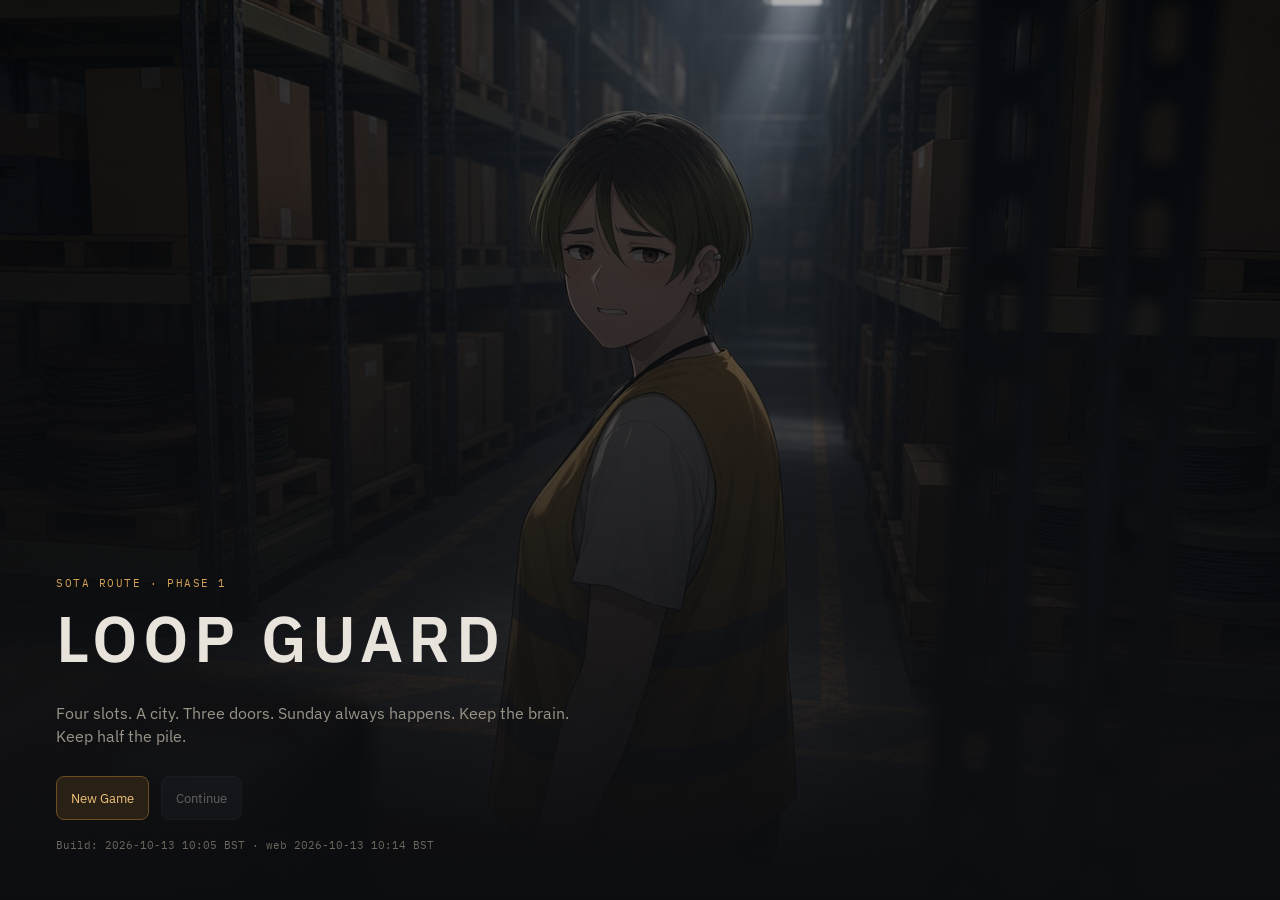
<file: index.html>
<!DOCTYPE html>
<html lang="en">
<head>
  <meta charset="UTF-8" />
  <meta name="viewport" content="width=device-width, initial-scale=1, viewport-fit=cover" />
  <meta name="apple-mobile-web-app-capable" content="yes" />
  <meta name="robots" content="noindex" />
  <link rel="icon" href="data:," />
  <title>Loop Guard — Sota</title>
  <link rel="preconnect" href="https://fonts.googleapis.com" />
  <link rel="preconnect" href="https://fonts.gstatic.com" crossorigin />
  <link href="https://fonts.googleapis.com/css2?family=IBM+Plex+Mono:wght@400;500&family=IBM+Plex+Sans:wght@400;500;600&display=swap" rel="stylesheet" />
  <link rel="stylesheet" href="css/game.css" />
  <link rel="stylesheet" href="css/web.css" />
</head>
<body>
  <div class="app">
    <section class="screen active" data-screen="title">
      <div class="title-wrap">
        <div class="who">SOTA ROUTE  ·  PHASE 1</div>
        <h1>LOOP GUARD</h1>
        <p class="sub">Four slots. A city. Three doors. Sunday always happens. Keep the brain. Keep half the pile.</p>
        <div class="title-actions">
          <button class="primary" id="btn-new">New Game</button>
          <button id="btn-continue">Continue</button>
          <button class="ghost" id="btn-settings">Video path</button>
        </div>
      </div>
    </section>

    <section class="screen" data-screen="play">
      <div class="stage" id="stage">
        <img id="bg" class="bg" alt="" />
        <div class="hud">
          <div class="stat" id="stat-loop">LOOP <b>1</b></div>
          <div class="stat" id="stat-day">DAY <b>1</b>/28</div>
          <div class="stat" id="stat-slot">MORNING</div>
          <div class="week-pips" id="pips"></div>
          <div class="grow"></div>
          <div class="stat" id="stat-money">£ <b>80</b></div>
          <div class="stat" id="stat-int">INT <b>0</b></div>
          <div class="stat" id="stat-str">STR <b>3</b></div>
          <button class="ghost hud-phone" id="hud-phone" title="Kaito's phone">PHONE<span class="hud-phone-badge" id="hud-phone-badge" hidden>1</span></button>
          <button class="ghost" id="btn-full">Full</button>
          <button class="ghost" id="btn-title">Title</button>
          <button class="ghost" id="btn-settings-2">Path</button>
          <button class="ghost edi-mute" id="btn-sound-mute" title="Mute game audio">SOUND ON</button>
          <button class="ghost edi-mute" id="btn-edi-mute" title="Mute EDI scripts">SCRIPT ON</button>
        </div>
        <div id="hub-map" class="hub-map"></div>
        <img class="sprite" id="sprite" alt="" />
        <canvas class="sprite" id="himari-live"></canvas>
        <div id="char-menu" class="char-menu"></div>
        <div class="dock">
          <div class="actions" id="actions"></div>
        </div>
        <div class="route-hud" id="route-hud">
          <!-- DESKTOP HOTFIX 2026-10-06 (#12): Boss DUE block removed; Himari block kept -->
          <div class="route-block">
            <div class="route-meta"><div class="route-kicker">Sota</div><div id="route-mood">Warm</div><div class="route-sub" id="route-hint"></div></div>
            <img class="route-face" id="face-himari" alt="Himari" src="art/sprite/gf_home_idle.png" />
          </div>
        </div>
        <div class="textbox" id="textbox">
          <div class="who" id="who"></div>
          <div class="line" id="line"></div>
          <div class="row"><button id="advance" style="display:none">Continue</button></div>
        </div>
        <div class="peek-layer" id="peek-layer">
            <div class="peek-door" id="peek-door">
              <video id="peek-vid" playsinline muted></video>
              <div class="missing" id="peek-miss">
                <div>No file on this path. The rail still runs.</div>
                <code id="peek-miss-path"></code>
              </div>
            </div>
            <div class="peek-ui">
              <button id="peek-more">Open the door more</button>
              <button class="danger" id="peek-leave">Leave</button>
            </div>
            <div class="textbox peek-box">
              <div class="who" id="peek-who"></div>
              <div class="line" id="peek-line"></div>
              <div class="row"><button id="peek-next">Continue</button></div>
            </div>
          </div>
          <div class="phone-layer" id="phone-layer">
            <div class="phone-fit" id="phone-fit"><div class="phone-frame" id="phone-frame">
              <div class="phone-chrome">
                <button type="button" id="phone-back" class="phone-top-back" aria-label="Back">‹</button>
                <span id="phone-clock">09:14</span>
                <span class="phone-status" aria-hidden="true">
                  <svg width="16" height="12" viewBox="0 0 16 12"><path fill="#f2f2f7" d="M1.2 8.4 0 9.6A11 11 0 0 1 16 9.6l-1.2-1.2A9.2 9.2 0 0 0 1.2 8.4Zm3.3-2.5L3.3 7.1a6.6 6.6 0 0 1 9.4 0l-1.2-1.2a4.9 4.9 0 0 0-7 0Zm3.3-2.6L6.6 4.5a2.8 2.8 0 0 1 2.8 0L8 3.3a1.2 1.2 0 0 0-1.6 0Z"/></svg>
                  <svg width="24" height="12" viewBox="0 0 24 12"><rect x="0.6" y="1.2" width="18" height="9.6" rx="2" fill="none" stroke="#f2f2f7" stroke-width="1.2"/><rect x="2" y="2.6" width="15.2" height="6.8" rx="1" fill="#f2f2f7"/><rect x="19.4" y="4" width="1.6" height="4" rx="0.6" fill="#f2f2f7"/></svg>
                </span>
                <button type="button" id="phone-close" class="phone-top-close" aria-label="Close">×</button>
              </div>
              <div class="phone-stack" id="phone-stack">
                <div class="screen active" data-ph="home" id="ph-home"></div>
                <div class="screen app-messages" data-ph="messages" id="ph-messages">
                  <div class="phone-title" id="sms-title">Himari</div>
                  <div class="phone-scroll"><div class="phone-list" id="phone-list"></div></div>
                </div>
                <div class="screen app-gallery" data-ph="gallery" id="ph-gallery">
                  <div class="phone-title" id="phone-title">Routes</div>
                  <div class="phone-scroll"><div class="phone-list" id="gallery-list"></div></div>
                </div>
                <div class="screen app-nightly" data-ph="nightly" id="ph-nightly"></div>
                <div class="screen app-settings" data-ph="settings" id="ph-settings"></div>
              </div>
            </div>
            </div>
          </div>
          <div class="bar-layer" id="bar-layer">
            <div class="bar-card">
              <div class="who">SHIFT</div>
              <p>Stop the tick in green. Blue sliver is bonus. Space or click.</p>
              <div class="bar-track">
                <div class="zone grey"></div>
                <div class="zone green"></div>
                <div class="zone blue"></div>
                <div class="bar-fill" id="bar-fill"></div>
              </div>
              <button class="primary" id="bar-hit">Stop</button>
            </div>
          </div>
      </div>
    </section>

    <section class="screen rewind-screen" data-screen="rewind">
      <div class="rewind-card">
        <div class="who">SUNDAY</div>
        <h2 id="rewind-body"></h2>
        <p id="rewind-ask"></p>
        <div class="title-actions">
          <button class="primary" id="rewind-yes">Rewind time</button>
          <button class="ghost" id="rewind-no">Stay here</button>
        </div>
      </div>
    </section>
  </div>

  <div class="modal" id="settings">
    <div class="card">
      <h2>PART 1 video root</h2>
      <p>HTTP folder that contains the scene files.</p>
      <p>
        <code>SCENE_BOSS_WORKAREA_BJ_1.mp4</code> … <code>_5</code><br />
        <code>SCENE_BOSS_LOCKER_BATHROOM_RIDE_1.mp4</code> … <code>_5</code><br />
        <code>SCENE_BOSS_FINAL_MISSIONARY_1.mp4</code> … <code>_5</code><br />
        <code>SCENE_BOSS_WORKAREA_RIDE_1.mp4</code> … <code>_3</code><br />
        <code>SCENE_BOSS_WORKAREA_SPOON_1.mp4</code> … <code>_5</code><br />
        <code>SCENE_BOSS_LOCKER_MATEPRESS_1.mp4</code> … <code>_3</code><br />
        <code>SCENE_BOSS_LOCKER_MISSIONARY_1.mp4</code> … <code>_4</code><br />
        <code>SCENE_BOSS_FINAL_DOGGY_1.mp4</code> … <code>_4</code><br />
        <code>SCENE_BOSS_FINAL_COWGIRL_1.mp4</code> … <code>_4</code><br />
        <code>SCENE_BOSS_OFFICE_RD_DOGGY_1.mp4</code> … <code>_6</code><br />
        <code>SCENE_BOSS_FINAL_SUCK_1.mp4</code>
      </p>
      <input id="media-root" spellcheck="false" />
      <p style="margin-top:16px">EDI base (default <code>http://localhost:5000</code>)</p>
      <input id="edi-url" spellcheck="false" />
      <p style="margin-top:16px"><label><input type="checkbox" id="set-himari-live" checked /> Animated Himari</label></p>
      <div class="row">
        <button class="ghost" id="set-cancel">Cancel</button>
        <button class="primary" id="set-save">Save path</button>
      </div>
    </div>
  </div>
  <div class="toast" id="toast"></div>
  <script src="js/pixi.min.js"></script>
  <script src="js/himari_live.js"></script>
  <script src="js/edi.js"></script>
  <script>window.LG_WEB=true;window.LG_WEB_STAMP='2026-10-13 10:05 BST · web 2026-10-13 10:14 BST';</script>
  <script src="js/web.js"></script>
  <script src="js/audio.js"></script>
  <script src="js/data.js"></script>
  <script src="js/dialogue.js"></script>
  <script src="js/game.js"></script>
</body>
</html>
</file>
<file: css/game.css>
:root {
  --bg: #0c0d10;
  --panel: #16181e;
  --panel-2: #1d2028;
  --ink: #e8e4dc;
  --muted: #9a9488;
  --dim: #6b665e;
  --amber: #d4a054;
  --amber-2: #f0c27a;
  --danger: #c45c4a;
  --line: #2a2d36;
  --font: "IBM Plex Sans", "Segoe UI", sans-serif;
  --mono: "IBM Plex Mono", ui-monospace, monospace;
}
* { box-sizing: border-box; }
html, body { height: 100%; margin: 0; }
body { font-family: var(--font); background: var(--bg); color: var(--ink); overflow: hidden; }
button {
  font-family: inherit; cursor: pointer;
  border: 1px solid var(--line); background: var(--panel-2); color: var(--ink);
  border-radius: 8px; padding: 10px 14px;
}
button:hover:not(:disabled) { border-color: var(--amber); color: var(--amber-2); }
button:disabled { opacity: .38; cursor: not-allowed; }
button.primary { background: #2a2116; border-color: #6b4e24; color: var(--amber-2); }
button.danger { background: #2a1614; border-color: #6b3228; color: #e8b4aa; }
button.ghost { background: transparent; }
.app { height: 100%; display: flex; flex-direction: column; }
.screen { display: none; height: 100%; }
.screen.active { display: flex; flex-direction: column; }

.title-wrap {
  flex: 1;
  background:
    linear-gradient(180deg, rgba(12,13,16,.3) 0%, rgba(12,13,16,.8) 70%, #0c0d10 100%),
    url("../art/title.jpg") center/cover no-repeat;
  display: flex; flex-direction: column; justify-content: flex-end;
  padding: 48px 56px;
}
.title-wrap h1 { font-weight: 600; font-size: 64px; margin: 0 0 6px; letter-spacing: .08em; }
.title-wrap .sub { color: var(--muted); margin-bottom: 28px; max-width: 540px; line-height: 1.45; }
.title-actions { display: flex; gap: 12px; flex-wrap: wrap; }

.hud {
  position: absolute; top: 0; left: 0; right: 0; z-index: 6;
  height: 52px; display: flex; align-items: center; gap: 12px;
  padding: 0 16px;
  background: linear-gradient(180deg, rgba(8,9,12,.72) 0%, rgba(8,9,12,0) 100%);
  font-family: var(--mono); font-size: 12px;
  pointer-events: none;
}
.hud button { pointer-events: auto; }
.hud .stat { color: var(--muted); }
.hud .stat b { color: var(--amber-2); font-weight: 500; }
.hud .stat.bad { color: var(--danger); }
.hud .grow { flex: 1; }
.hud .edi-mute { margin-left: 4px; font-size: 11px; letter-spacing: .08em; padding: 6px 10px; }
.hud .edi-mute.off { color: var(--danger); border-color: #6b3228; }
.week-pips { display: flex; gap: 6px; }
.pip { width: 22px; height: 8px; border-radius: 99px; background: #2a2d36; }
.pip.now { background: var(--amber); }
.pip.done { background: #5a4a2e; }
.pip.bad { outline: 1px solid var(--danger); }
.pip.event { outline: 1px solid #4d8fd6; box-shadow: 0 0 0 1px rgba(77,143,214,.35); }

.play { flex: 1; min-height: 0; }
.screen[data-screen="play"] {
  background: #0b0a0c;
  flex: 1;
}
.stage {
  position: relative;
  flex: 1;
  width: 100%;
  height: 100%;
  background: #111;
  overflow: hidden;
}
.bg {
  position: absolute; inset: 0;
  width: 100%; height: 100%;
  object-fit: cover;
  z-index: 0;
}
.stage.hub-mode { background: #0b0a0c; }
.sprite {
  position: absolute;
  left: 50%;
  top: -2%;
  bottom: auto;
  transform: translateX(-50%);
  height: 102%;
  width: auto;
  max-width: 56%;
  object-fit: contain;
  object-position: top center;
  z-index: 2;
  cursor: pointer;
  pointer-events: auto;
  filter: drop-shadow(0 14px 22px rgba(0,0,0,.45));
}
.sprite.boss {
  left: 50%;
  right: auto;
}
/* SOTA WIRE 2026-10-09: sota_*.png is a wider canvas (1038x900 vs Himari 696x900). Lift the width cap so the
   height (and so the head/shoulder scale) matches Himari's 102% instead of being shrunk by max-width:56%. */
.sprite.sota {
  max-width: 96%;
}
#himari-live {
  display: none;
  pointer-events: auto;
  background: transparent;
}
#himari-live.on { display: block; }

.textbox {
  position: absolute; left: 4%; right: 4%; bottom: 3.5%; z-index: 4;
  background: rgba(12,10,14,.82); border: 1px solid rgba(243,198,192,.28);
  border-radius: 4px; padding: 14px 16px; min-height: 22%;
  backdrop-filter: blur(8px);
}
.dock {
  position: absolute; left: 16px; top: 60px; z-index: 5;
  display: flex; flex-direction: column; gap: 8px;
  width: min(280px, 34vw);
}
.dock .actions { padding: 0; display: grid; gap: 7px; }
.dock .note {
  margin: 0; font-size: 12px; color: var(--muted); line-height: 1.35;
  background: rgba(12,13,16,.55); border-radius: 8px; padding: 8px 10px;
}
.who { font-family: var(--mono); font-size: 11px; letter-spacing: .14em; text-transform: uppercase; color: var(--amber); margin-bottom: 6px; }
.line { font-size: 17px; line-height: 1.45; min-height: 44px; }
.line em { color: #cfc6b4; }
.line .sfx { color: var(--muted); font-style: italic; }
.textbox .row { display: flex; justify-content: flex-end; margin-top: 8px; }

.tag { font-family: var(--mono); font-size: 10px; color: var(--dim); }

.hub-map { display: none; position: absolute; inset: 0; z-index: 3; }
.pin {
  position: absolute; transform: translate(-50%, -50%);
  min-width: 140px; text-align: left;
  background: rgba(16,18,23,.88); border: 1px solid #3a414e;
}
.pin b { display: block; color: var(--amber-2); font-weight: 500; }
.pin span { display: block; color: var(--muted); font-size: 11px; margin-top: 2px; }

.char-menu {
  display: none;
  position: absolute;
  right: 8%;
  bottom: 28%;
  z-index: 6;
  min-width: 180px;
  background: rgba(12,13,16,.92);
  border: 1px solid var(--line);
  border-radius: 10px;
  padding: 8px;
  gap: 6px;
}
.char-menu.on { display: grid; }

.peek-layer, .bar-layer {
  display: none; position: absolute; inset: 0; z-index: 20; background: #000;
}
.peek-layer.on { display: block; }
.bar-layer.on { display: flex; }
.peek-door {
  position: absolute; inset: 0;
  display: flex; align-items: center; justify-content: center;
  background: #000;
  clip-path: inset(0 calc((100% - var(--crack, 18%)) / 2) 0 calc((100% - var(--crack, 18%)) / 2));
  transition: clip-path .25s ease;
}
.peek-door video { width: 100%; height: 100%; object-fit: contain; background: #000; }
.peek-ui {
  position: absolute; top: 58px; left: 16px;
  z-index: 22;
  display: flex; flex-direction: column; align-items: stretch; gap: 8px;
  width: min(240px, 32vw);
}
.peek-ui button { width: 100%; }
.peek-box {
  position: absolute !important;
  left: 4% !important; right: 4% !important; bottom: 3.5% !important;
  z-index: 22 !important;
  display: block !important;
  min-height: 18%;
  pointer-events: auto;
}
.missing { flex: 1; display: none; flex-direction: column; align-items: center; justify-content: center; color: var(--muted); text-align: center; padding: 24px; gap: 8px; }
.missing code { color: var(--amber-2); font-size: 12px; }

.bar-layer { align-items: center; justify-content: center; background: rgba(0,0,0,.72); }
.bar-card { width: min(640px, 92vw); background: var(--panel); border: 1px solid var(--line); border-radius: 14px; padding: 22px; }
.bar-card p { color: var(--muted); }
.bar-track { position: relative; height: 28px; background: #3a3d46; border-radius: 6px; overflow: hidden; margin: 12px 0 16px; }
.bar-track .green { position: absolute; left: 42%; width: 20%; top: 0; bottom: 0; background: #3d6b3a; }
.bar-track .blue { position: absolute; left: 50%; width: 4%; top: 0; bottom: 0; background: #6ec8e0; }
.bar-fill { position: absolute; top: 0; bottom: 0; width: 4px; background: #fff; left: 0; transform: translateX(-50%); }

.rewind-screen { align-items: center; justify-content: center; background: #08090c; }
.rewind-card { max-width: 640px; padding: 32px; }
.rewind-card h2 { white-space: pre-line; font-weight: 560; line-height: 1.35; }

.hud-phone { position: relative; pointer-events: auto; letter-spacing: .08em; }
.hud-phone-badge {
  position: absolute; top: -4px; right: -4px;
  min-width: 16px; height: 16px; padding: 0 4px;
  border-radius: 99px; background: #c45c4a; color: #fff;
  font-size: 10px; line-height: 16px; text-align: center;
}
.phone-layer {
  display: none; position: absolute; inset: 0; z-index: 18;
  background: #000;
  align-items: center; justify-content: center;
}
.phone-layer.on { display: flex; }
.phone-fit {
  width: 390px; height: 800px;
  max-width: calc(100% - 16px);
  max-height: calc(100% - 16px);
  flex: 0 0 auto;
  overflow: hidden;
}
.phone-frame {
  width: 390px; height: 800px;
  max-width: 390px; max-height: 800px;
  flex: none;
  background: #0c0d12;
  border: 0;
  border-radius: 36px;
  padding: 10px 10px 12px;
  box-shadow: 0 0 0 11px #1a1a1a, 0 0 0 13px #333, 0 20px 50px rgba(0,0,0,.55);
  position: relative;
  display: flex; flex-direction: column;
  overflow: hidden;
}
.phone-chrome {
  display: flex; justify-content: space-between; align-items: center; gap: 8px;
  font-family: var(--mono); font-size: 13px; color: #f2f2f7;
  height: 48px; padding: 0 8px 0 6px; margin-bottom: 0; flex: 0 0 48px;
}
.phone-chrome #phone-clock { font-weight: 600; letter-spacing: .02em; flex: 1; text-align: center; }
.phone-top-back, .phone-top-close {
  flex: 0 0 36px; width: 36px; height: 32px; padding: 0;
  background: transparent; border: 0; color: #f2f2f7;
  font-size: 22px; line-height: 30px; cursor: pointer;
}
.phone-top-close { font-size: 26px; line-height: 28px; }
.phone-status { display: flex; align-items: center; gap: 8px; color: #f2f2f7; }
.phone-status svg { display: block; }
.phone-owner { letter-spacing: .12em; }
.phone-stack {
  flex: 1 1 auto; min-height: 0; position: relative;
  overflow: hidden;
}
.phone-frame .screen {
  display: none; height: 100%; min-height: 0; overflow: hidden;
  flex-direction: column;
}
.phone-frame .screen.active { display: flex; flex-direction: column; height: 100%; min-height: 0; overflow: hidden; }
.phone-scroll { flex: 1 1 auto; min-height: 0; overflow-y: auto; -webkit-overflow-scrolling: touch; }
.phone-title { font-size: 18px; margin: 0; padding: 10px 12px 8px; flex: 0 0 auto; }
.phone-list { display: grid; gap: 8px; margin: 0; padding: 0 12px 16px; }
.phone-item {
  text-align: left; width: 100%;
  display: flex; flex-direction: column; gap: 2px;
}
.phone-item small { color: var(--muted); font-size: 12px; }
.phone-item.locked { opacity: .45; }
.phone-grid {
  display: grid; grid-template-columns: 1fr 1fr; gap: 12px;
}
.phone-app {
  min-height: 92px; display: flex; flex-direction: column;
  align-items: flex-start; justify-content: flex-end;
  text-align: left; padding: 12px;
  background: #1a1d24; border: 1px solid var(--line);
}
.phone-app b { font-size: 14px; letter-spacing: .04em; }
.phone-app small { color: var(--muted); }

.home-apps {
  display: grid;
  grid-template-columns: 1fr 1fr;
  gap: 28px 40px;
  padding: 36px 28px 12px;
  flex: 1 1 auto;
  align-content: start;
}
.app-icon {
  background: transparent; border: 0; padding: 0;
  display: flex; flex-direction: column; align-items: center; gap: 8px;
  color: #f2f2f7; font-size: 13px; cursor: pointer;
}
.app-icon-bg {
  width: 64px; height: 64px; border-radius: 16px;
  display: grid; place-items: center;
  position: relative;
  box-shadow: 0 8px 16px rgba(0,0,0,.28);
}
.app-icon-bg svg { width: 30px; height: 30px; }
.app-icon-bg.messages-bg { background: linear-gradient(180deg, #34c759, #30d158); }
.app-icon-bg.gallery-bg { background: linear-gradient(180deg, #5e5ce6, #7d4dff); }
.app-icon-bg.nightly-bg { background: linear-gradient(180deg, #ff2d55, #ff375f); }
.app-icon-bg.settings-bg { background: linear-gradient(180deg, #2c2c2e, #3a3a3c); }
.app-badge {
  position: absolute; top: -6px; right: -6px;
  min-width: 18px; height: 18px; padding: 0 5px;
  border-radius: 9px; background: #ff3b30; color: #fff;
  font-size: 11px; line-height: 18px; font-weight: 700;
}
.app-badge[hidden] { display: none; }
#ph-home.screen.active {
  background: radial-gradient(120% 80% at 50% 0%, #1c2230 0%, #0c0d12 62%);
}

.phone-nav { display: none !important; }
.nightly-tip { display: flex; gap: 6px; flex-wrap: wrap; }
.nightly-tip button { flex: 1; min-width: 72px; }
.nightly-im { color: var(--muted); font-size: 12px; padding: 10px; border: 1px dashed var(--line); border-radius: 8px; }
.nightly-sec {
  font-family: var(--mono); font-size: 11px; letter-spacing: .12em;
  text-transform: uppercase; color: var(--muted); margin: 4px 0 2px;
}
.nightly-mika { border-color: var(--amber-2, #c9a227); }
.nightly-quiet { opacity: .55; }
.nightly-fan { display: flex; gap: 6px; margin: 8px 0; }
.nightly-fan input {
  flex: 1; min-width: 0; background: #0f1116; border: 1px solid var(--line);
  color: var(--ink); border-radius: 8px; padding: 8px 10px; font-size: 13px;
}
.nightly-fan button { flex: 0 0 auto; }
@media (max-width: 420px) {
  .phone-frame {
    width: 390px !important; height: 800px !important;
    max-width: 390px !important; transform: scale(0.92);
    transform-origin: center center;
  }
}

.modal { position: fixed; inset: 0; z-index: 20; background: rgba(0,0,0,.62); display: none; align-items: center; justify-content: center; }
.modal.on { display: flex; }
.card { width: min(640px, 92vw); background: var(--panel); border: 1px solid var(--line); border-radius: 14px; padding: 22px; }
.card h2 { margin: 0 0 8px; }
.card p { color: var(--muted); line-height: 1.5; }
.card input {
  width: 100%; background: #0f1116; border: 1px solid var(--line); color: var(--ink);
  border-radius: 8px; padding: 10px 12px; font-family: var(--mono); font-size: 13px;
}
.card .row { display: flex; gap: 8px; justify-content: flex-end; margin-top: 16px; }
.toast {
  position: fixed; bottom: 18px; left: 50%; transform: translateX(-50%);
  background: #1a1d24; border: 1px solid var(--line); padding: 10px 14px; border-radius: 8px;
  display: none; z-index: 30;
}
.toast.on { display: block; }

#stat-himari { min-width: 11rem; }
.choice-prompt { color: var(--muted); margin-bottom: 8px; font-size: 14px; }
button.choice {
  display: block; width: 100%; text-align: left; margin: 6px 0;
  background: var(--panel); border-color: var(--line);
}

.route-hud {
  position: absolute; right: 16px; top: 60px; z-index: 5;
  display: flex; flex-direction: column; gap: 10px;
  pointer-events: none;
}
.route-block {
  display: flex; align-items: center; justify-content: flex-end; gap: 10px;
  background: rgba(12,13,16,.55); border: 1px solid var(--line); border-radius: 8px;
  padding: 6px 8px 6px 10px;
}
.route-meta { text-align: right; max-width: 9rem; }
.route-kicker { font-family: var(--mono); font-size: 11px; letter-spacing: .12em; text-transform: uppercase; color: var(--amber-2); }
.route-sub { font-size: 11px; color: var(--muted); margin-top: 2px; min-height: 14px; }
#route-due { font-size: 12px; color: var(--muted); }
#route-due b { color: var(--ink); font-weight: 500; }
.route-face {
  width: 48px; height: 56px; object-fit: cover; object-position: top center;
  border-radius: 4px; border: 1px solid #3a3d46; background: #1a1c22;
}

#route-mood { font-size: 13px; color: var(--ink); margin-top: 2px; }
.sms-bubble {
  margin: 8px 10px; padding: 8px 10px; border-radius: 10px; font-size: 13px; line-height: 1.35;
  background: #22252c; border: 1px solid var(--line);
}
.sms-bubble small { display: block; font-size: 10px; letter-spacing: .08em; text-transform: uppercase; color: var(--muted); margin-bottom: 3px; }
.sms-bubble.me { background: #1c2830; margin-left: 28px; }
.sms-bubble.her { margin-right: 28px; }

.nightly-tier {
  font-family: var(--mono); font-size: 12px; letter-spacing: .08em;
  color: var(--amber-2); margin: 0 0 8px;
}
.nightly-clue { border-color: #6b4e24; color: var(--amber-2); }
.nightly-player { display: grid; gap: 8px; }
.nightly-vid { border-radius: 8px; border: 1px solid var(--line); }
.nightly-stage { font-family: var(--mono); font-size: 11px; letter-spacing: .04em; }

.nightly-post {
  display: flex; gap: 10px; align-items: flex-start;
  padding: 8px; border: 1px solid var(--line); border-radius: 8px; margin: 6px 0;
}
.nightly-photo {
  flex: 0 0 56px; width: 56px; height: 56px;
  background: #2a2d36; border: 1px dashed #4a4e58; border-radius: 6px;
  display: flex; align-items: center; justify-content: center;
  color: var(--dim); font-family: var(--mono); font-size: 9px; letter-spacing: .08em;
  text-transform: uppercase;
}
.nightly-cap { flex: 1; font-size: 12px; line-height: 1.4; color: var(--ink); }

.nightly-photo img {
  width: 100%;
  height: 100%;
  object-fit: cover;
  border-radius: inherit;
  display: block;
}

#ph-messages.screen.active { background: #000; }
#ph-gallery.screen.active { background: #12101c; }
#ph-settings.screen.active { background: #141416; }
#ph-nightly.screen.active, #ph-nightly {
  background: radial-gradient(120% 70% at 50% 0%, #3a1020 0%, #14060c 58%);
  color: #f7dbe4;
}
#ph-nightly .phone-title { color: #ffd5e0; }
#ph-nightly .nightly-sec { color: #ff8fab; }
#ph-nightly .phone-item { background: #2a121b; border: 1px solid #5a2436; color: #f7dbe4; }
#ph-nightly .phone-item small { color: #d08a9c; }
#ph-nightly .nightly-im { border-color: #5a2436; color: #e7b3c2; background: #1a0a11; }
#ph-nightly .nightly-tip button { background: #ff2d55; border: 0; color: #fff; }
#ph-nightly .nightly-tip button[disabled] { background: #3a1a24; color: #9a6a76; }
.ny-avatar {
  width: 36px; height: 36px; border-radius: 50%;
  display: inline-grid; place-items: center;
  background: var(--ny-av, #5e5ce6); color: #fff; font-weight: 600; font-size: 14px;
  flex: 0 0 36px;
}
.ny-row { display: flex; gap: 10px; align-items: center; text-align: left; width: 100%; }
.ny-row .ny-meta { display: flex; flex-direction: column; gap: 2px; min-width: 0; }
.ny-tabs { display: flex; gap: 4px; padding: 0 12px 8px; flex: 0 0 auto; }
.ny-tab {
  flex: 1; border: 1px solid #5a2436; background: #1a0a11; color: #e7b3c2;
  border-radius: 999px; padding: 7px 8px; font-size: 12px; cursor: pointer;
}
.ny-tab.on { background: #ff2d55; color: #fff; border-color: #ff2d55; }
.ny-head { display: flex; gap: 10px; align-items: center; padding: 8px 12px; flex: 0 0 auto; }
.ny-thread { display: flex; flex-direction: column; min-height: 0; flex: 1 1 auto; }
.ny-thread-head { padding: 8px 12px 6px; flex: 0 0 auto; color: #ffd5e0; font-size: 13px; }
.ny-bubbles { flex: 1 1 auto; min-height: 0; overflow-y: auto; padding: 8px 12px 12px; display: flex; flex-direction: column; gap: 8px; }
#ph-nightly .sms-bubble.her { background: #3a1624; color: #f7dbe4; }
#ph-nightly .sms-bubble.me { background: #ff2d55; color: #fff; }
.ny-composer { flex: 0 0 auto; display: flex; gap: 6px; padding: 8px 12px 12px; border-top: 1px solid #5a2436; }
.ny-choice {
  flex: 1; border: 1px solid #5a2436; background: #2a121b; color: #ffd5e0;
  border-radius: 16px; padding: 8px 6px; font-size: 12px; cursor: pointer;
}
.ny-choice[disabled] { opacity: .4; cursor: default; }
.ny-choice.spent { text-decoration: line-through; }

#ph-nightly .ny-home-shell { flex: 0 0 auto; max-height: 34%; }
#ph-nightly .ny-tabs + .phone-scroll { flex: 1 1 auto; }
#ph-nightly .ny-tabs + .ny-thread { flex: 1 1 auto; min-height: 0; }


/* ===== M-BATCH 2026-10-06: Messages chat (#6/#9) ===== */
#ph-messages .msg-head { display: flex; align-items: center; gap: 10px; padding: 8px 12px; flex: 0 0 auto; border-bottom: 1px solid #1c1c1e; background: rgba(18,18,20,.96); }
#ph-messages .msg-head-title { font-size: 17px; font-weight: 600; color: #f2f2f7; flex: 1 1 auto; }
#ph-messages .msg-head:not(.thread) .msg-head-title { font-size: 28px; font-weight: 700; padding: 4px 0; }
#ph-messages .msg-av { width: 44px; height: 44px; border-radius: 50%; object-fit: cover; object-position: top center; background: #2c2c2e; flex: 0 0 auto; }
#ph-messages .msg-av.sm { width: 32px; height: 32px; }
#ph-messages .msg-call { background: #30d158; color: #fff; border: 0; border-radius: 16px; padding: 6px 14px; font-size: 13px; font-weight: 600; }
#ph-messages .msg-call[disabled] { background: #2c2c2e; color: #8e8e93; }
#ph-messages .msg-list { display: flex; flex-direction: column; }
#ph-messages .msg-conv { display: flex; align-items: center; gap: 12px; width: 100%; text-align: left; background: transparent; border: 0; border-bottom: 1px solid #1c1c1e; border-radius: 0; padding: 10px 12px; color: #f2f2f7; cursor: pointer; }
#ph-messages .msg-conv-meta { display: flex; flex-direction: column; gap: 2px; flex: 1 1 auto; min-width: 0; }
#ph-messages .msg-conv-top { display: flex; justify-content: space-between; gap: 8px; }
#ph-messages .msg-conv-top small { color: #8e8e93; font-size: 12px; }
#ph-messages .msg-conv-prev { color: #8e8e93; font-size: 13px; white-space: nowrap; overflow: hidden; text-overflow: ellipsis; }
#ph-messages .msg-conv.unread .msg-conv-prev { color: #d1d1d6; }
#ph-messages .msg-unread { background: #0a84ff; color: #fff; border-radius: 10px; min-width: 20px; height: 20px; line-height: 20px; text-align: center; font-size: 12px; font-weight: 700; padding: 0 6px; flex: 0 0 auto; }
#ph-messages .msg-thread { display: flex; flex-direction: column; gap: 3px; padding: 10px 10px 14px; }
#ph-messages .msg-stamp { align-self: center; color: #8e8e93; font-size: 11px; margin: 10px 0 4px; }
#ph-messages .msg-sys { align-self: center; color: #8e8e93; font-size: 12px; margin: 6px 0; text-align: center; }
#ph-messages .msg-calling { color: #30d158; }
#ph-messages .msg-row { display: flex; }
#ph-messages .msg-row.me { justify-content: flex-end; }
#ph-messages .msg-row.her { justify-content: flex-start; }
#ph-messages .msg-bubble { max-width: 76%; padding: 8px 12px; border-radius: 18px; font-size: 14px; line-height: 1.35; word-wrap: break-word; }
#ph-messages .msg-row.her .msg-bubble { background: #26252a; color: #f2f2f7; border-bottom-left-radius: 5px; }
#ph-messages .msg-row.me .msg-bubble { background: #0a84ff; color: #fff; border-bottom-right-radius: 5px; }
#ph-messages .msg-composer { flex: 0 0 auto; display: flex; gap: 8px; padding: 8px 10px 12px; border-top: 1px solid #1c1c1e; background: rgba(18,18,20,.96); }
#ph-messages .msg-input-ghost { flex: 1; border: 1px solid #3a3a3c; border-radius: 18px; padding: 7px 14px; color: #636366; font-size: 14px; }
#ph-messages .msg-reply { flex: 1; background: #0a84ff; color: #fff; border: 0; border-radius: 18px; padding: 9px 14px; font-size: 14px; font-weight: 600; text-align: center; }

/* ===== M-BATCH 2026-10-06: Nightly one screen (#4/#5) ===== */
.ny-tab-badge { display: inline-block; min-width: 16px; height: 16px; line-height: 16px; border-radius: 8px; background: #fff; color: #ff2d55; font-size: 10px; font-weight: 700; padding: 0 4px; margin-left: 3px; }
.ny-follow-card { display: flex; flex-direction: column; gap: 8px; padding: 12px; border-radius: 10px; background: #2a121b; border: 1px solid #ff2d55; }
.ny-follow-blurb { color: #e7b3c2; font-size: 12px; }
.ny-follow-btn { background: #ff2d55; color: #fff; border: 0; border-radius: 8px; padding: 8px; font-weight: 600; }
.ny-post-day { display: block; color: #d08a9c; font-size: 10px; letter-spacing: .06em; text-transform: uppercase; margin-bottom: 3px; }
.ny-tease { border-color: #6b4e24 !important; }
.ny-sys { align-self: center; color: #ffd5e0; background: #3a1624; border: 1px solid #ff2d55; border-radius: 12px; padding: 6px 12px; font-size: 12px; text-align: center; }
.ny-composer.col { flex-direction: column; gap: 6px; }
.ny-btn-row { display: flex; gap: 6px; flex-wrap: wrap; }
.ny-btn-row .ny-choice { flex: 1 1 auto; }
.ny-found { background: #30d158 !important; color: #04210d !important; border-color: #30d158 !important; font-weight: 600; }
.ny-found small { font-weight: 400; opacity: .8; }
.toast { cursor: pointer; max-width: min(520px, 90vw); }
</file>
<file: css/web.css>
/* LG_WEB phone/web layer */
html.lg-web, html.lg-web body { height: 100%; height: 100dvh; -webkit-text-size-adjust: 100%; touch-action: manipulation; }
html.lg-web body { padding: env(safe-area-inset-top) env(safe-area-inset-right) env(safe-area-inset-bottom) env(safe-area-inset-left); }
html.lg-web #btn-settings, html.lg-web #btn-settings-2, html.lg-web #btn-edi-mute, html.lg-web #settings { display: none !important; }
html.lg-nofs #btn-full { display: none !important; }
html.lg-web button { min-height: 44px; min-width: 44px; }
@media (hover: none) { html.lg-web button:hover:not(:disabled) { border-color: var(--line); color: var(--ink); } html.lg-web button.primary:hover:not(:disabled){ color: var(--amber-2); border-color:#6b4e24; } }
html.lg-web .web-stamp { margin-top: 18px; font-family: var(--mono); font-size: 11px; color: var(--dim); }
html.lg-web #peek-miss { background: #08080a; color: var(--muted); text-align: center; line-height: 1.6; align-items: center; justify-content: center; flex-direction: column; }
html.lg-web #peek-miss b { color: var(--amber-2); letter-spacing: .12em; text-transform: uppercase; font-size: 12px; }
html.lg-web #peek-miss code { display: block; margin-top: 8px; font-size: 10px; color: var(--dim); word-break: break-all; }
html.lg-web #ny-clip-card { background: #08080a; color: var(--muted); padding: 40px 12px; text-align: center; border-radius: 8px; }
html.lg-web #ny-clip-meta { white-space: pre-wrap; }
/* phones */
@media (max-width: 900px), (max-height: 500px) {
  html.lg-web .title-wrap { padding: 20px 20px calc(20px + env(safe-area-inset-bottom)); }
  html.lg-web .title-wrap h1 { font-size: 40px; }
  html.lg-web .hud { height: auto; min-height: 48px; flex-wrap: wrap; row-gap: 2px; gap: 6px; padding: 4px 8px; font-size: 11px; background: rgba(8,9,12,.78); }
  html.lg-web .hud .grow { flex: 1 0 0; }
  html.lg-web .hud button { padding: 6px 8px; font-size: 11px; }
  html.lg-web .week-pips { gap: 3px; } html.lg-web .pip { width: 10px; }
  html.lg-web .dock { top: 96px; left: 8px; max-height: calc(100% - 110px); overflow-y: auto; }
  html.lg-web .textbox { left: 2%; right: 2%; bottom: 2%; padding: 10px 12px; font-size: 15px; max-height: 45%; overflow-y: auto; }
  html.lg-web .route-hud { transform: scale(.8); transform-origin: top right; }
}
@media (max-height: 500px) and (orientation: landscape) {
  html.lg-web .hud { flex-wrap: nowrap; overflow-x: auto; min-height: 44px; }
  html.lg-web .dock { top: 58px; max-height: calc(100% - 60px); }
  html.lg-web .textbox { max-height: 40%; min-height: 0; font-size: 14px; }
}
@media (orientation: portrait) and (max-width: 600px) {
  html.lg-web .sprite { max-width: 92%; height: 70%; top: 12%; }
  html.lg-web .sprite.sota { max-width: 100%; }
  html.lg-web .bg { object-position: center; }
}
/* no video in web build: show the placeholder card across the whole door (crack width is a video effect only) */
html.lg-web .peek-door { clip-path: none !important; }
html.lg-web .peek-door video { display: none !important; }
html.lg-web #peek-miss { position: absolute; inset: 0; justify-content: flex-start !important; padding: max(60px, 14vh) 24px 0; }
@media (max-height: 500px) { html.lg-web #peek-miss { padding: 50px 24px 0 calc(24px + 34vw); line-height: 1.35; } }
html.lg-web #peek-miss > div { max-width: 420px; }
html.lg-web .peek-ui { width: max(160px, min(240px, 32vw)); }
</file>
